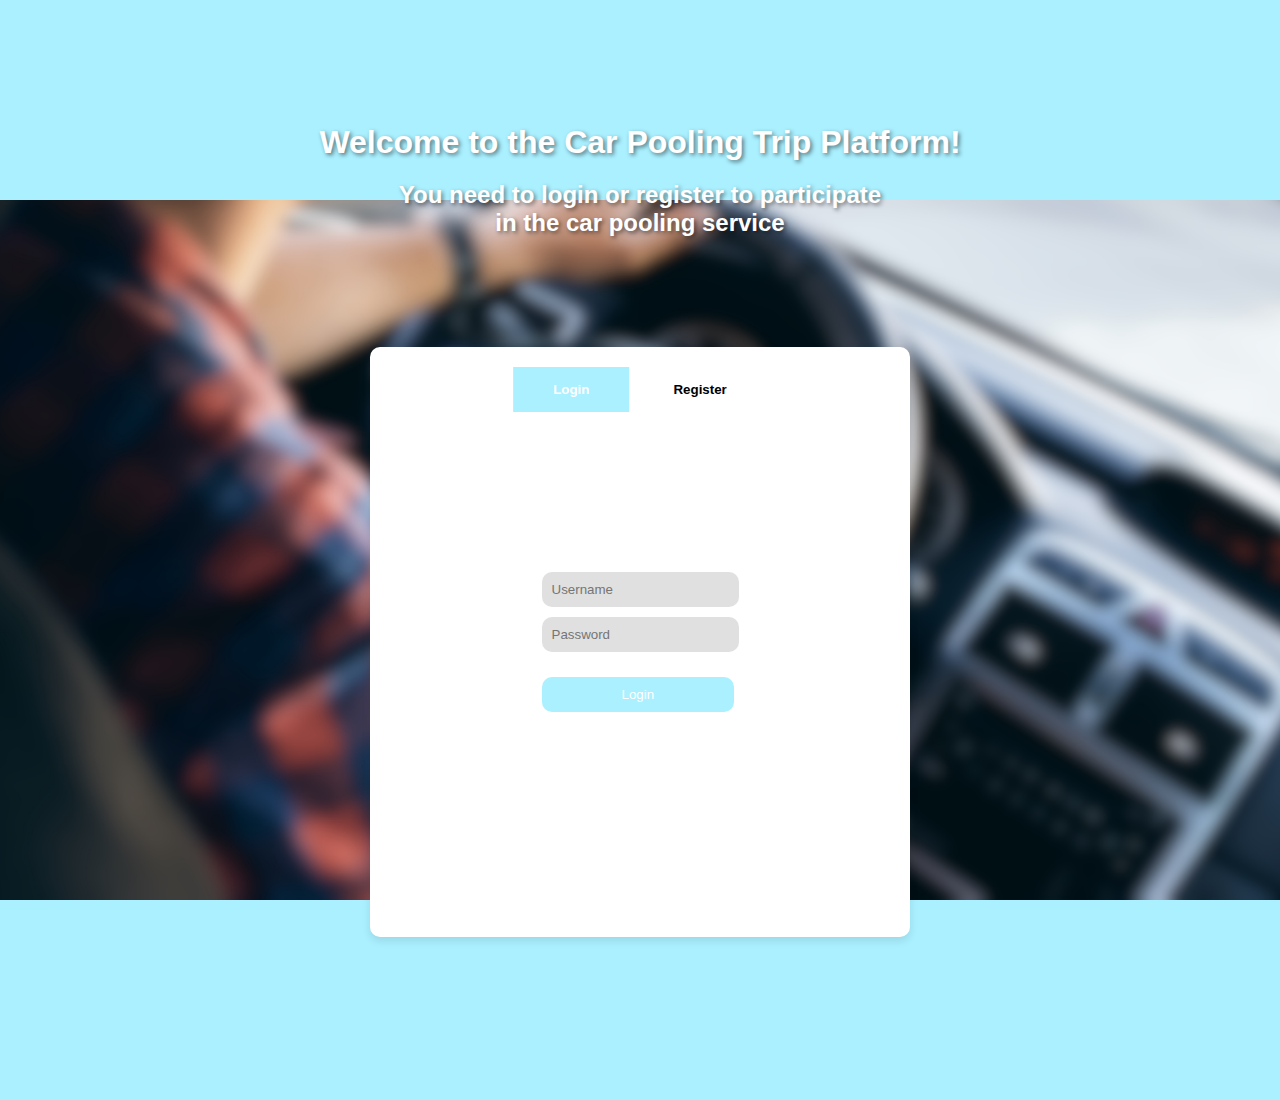
<file: frontend/index.html>
<!-- index.html - the frontend for user to login or register -->
<!DOCTYPE html>
<html lang="en">

<head>
  <meta charset="UTF-8" />
  <meta name="viewport" content="width=device-width, initial-scale=1.0" />
  <link href="https://cdn.jsdelivr.net/npm/bootstrap@5.3.2/dist/css/bootstrap.min.css" rel="stylesheet"
    integrity="sha384-T3c6CoIi6uLrA9TneNEoa7RxnatzjcDSCmG1MXxSR1GAsXEV/Dwwykc2MPK8M2HN" crossorigin="anonymous" />
  <link rel="stylesheet" href="style.css" />
  <title>Car Pooling Trip - Login</title>
  <style>
    #loginFormContainer {
      display: block;
    }

    #registerFormContainer {
      display: none;
    }
  </style>
  <script>
    // display the login form
    function showLoginForm() {
      //change button color
      document.getElementById('loginButton').style.backgroundColor = '#aaf0ff'
      document.getElementById('loginButton').style.color = '#ffffff'
      document.getElementById('registerButton').style.backgroundColor = '#ffffff'
      document.getElementById('registerButton').style.color = '#000000'
      //display container
      document.getElementById('loginFormContainer').style.display = 'block'
      document.getElementById('registerFormContainer').style.display = 'none'
      //reset the form field
      document.getElementById('loginUsername').value = ''
      document.getElementById('loginPassword').value = ''
      document.getElementById('loginForm').style.display = 'block'
    }
    // display the register form
    function showRegisterForm() {
      //change button color
      document.getElementById('loginButton').style.backgroundColor = '#ffffff'
      document.getElementById('loginButton').style.color = '#000000'
      document.getElementById('registerButton').style.backgroundColor = '#aaf0ff'
      document.getElementById('registerButton').style.color = '#ffffff'
      //display container
      document.getElementById('loginFormContainer').style.display = 'none'
      document.getElementById('registerFormContainer').style.display = 'block'
      //reset the form field
      document.getElementById('registerUsername').value = ''
      document.getElementById('registerPassword').value = ''
      document.getElementById('registerFirstname').value = ''
      document.getElementById('registerLastname').value = ''
      document.getElementById('registerMobilenumber').value = ''
      document.getElementById('registerEmail').value = ''
      document.getElementById('registerForm').style.display = 'block'
    }
    // function to handle user login
    // retrieves username and password from the login form and sends a GET request to the backend for authentication
    // successful login redirects the user depending on what their user group is (passenger, car owner)
    function loginUser() {
      const username = document.getElementById('loginUsername').value
      const enteredPassword = document.getElementById('loginPassword').value

      // Send a GET request to /api/v1/login/{username} endpoint for authentication
      fetch('http://localhost:5000/api/v1/login/' + username, {
        method: 'GET',
        headers: {
          'Content-Type': 'application/json',
        },
      })
        .then((response) => {
          if (response.ok) {
            return response.json() // Assuming your backend sends JSON data on successful authentication
          } else {
            throw new Error('Login failed')
          }
        })
        .then((data) => {
          // Check if the password from the response matches the entered password
          if (data) {
            // Check if the entered password matches the stored password
            if (data.Password === enteredPassword) {
              // Check user group and redirect accordingly
              if (data['User Group'] === 'Passenger') {
                window.location.href = 'passenger_home.html?username=' + encodeURIComponent(username)
              } else if (data['User Group'] === 'Car Owner') {
                window.location.href = 'carowner_home.html?username=' + encodeURIComponent(username)
              } else {
                alert('Invalid user group')
              }
            } else {
              alert('Invalid password, please enter your password again.')
            }
          }
        })
        .catch((error) => {
          // Display an error message or handle the error appropriately
          alert('User does not exist, please register to use our service.')
        })
    }
    // function to handle registration of user
    // retrieves values from the registration form, validates the input and sends a POST request to the backend for creation of user
    function registerUser() {
      // Get values from the registration form
      const username = document.getElementById('registerUsername').value
      const password = document.getElementById('registerPassword').value
      const firstname = document.getElementById('registerFirstname').value
      const lastname = document.getElementById('registerLastname').value
      const mobileNumber = document.getElementById('registerMobilenumber').value
      const email = document.getElementById('registerEmail').value
      if (username == '' || password == '' || firstname == '' || lastname == '' || mobileNumber == '' || email == '') {
        alert('Please enter all the field!')
      }
      // Send a POST request to /api/v1/register/{username} endpoint for creation of account
      fetch('http://localhost:5000/api/v1/register/' + username, {
        method: 'POST',
        headers: {
          'Content-Type': 'application/json',
        },
        body: JSON.stringify({
          Username: username,
          Password: password,
          'First Name': firstname,
          'Last Name': lastname,
          'Mobile Number': parseInt(mobileNumber),
          'Email Address': email,
        }),
      })
        .then((response) => {
          if (response.ok) {
            // Successful registration
            alert('Register successful, you can log in now')
          } else if (response.status === 409) {
            // Username conflict
            alert('Username already in use, please try another username')
          } else {
            // Handle other errors
            throw new Error('Registration failed')
          }
        })
        .catch((error) => {
          // Handle other errors
          alert('An error occurred during registration of user.')
        })
    }
  </script>
</head>

<body id="indexBody">
  <h1>Welcome to the Car Pooling Trip Platform!</h1>
  <h2>
    You need to login or register to participate
    <br />
    in the car pooling service
  </h2>
  <div id="formDiv">
    <div class="btn-group" role="group" id="indexButtonList">
      <button type="button" class="btn btn-secondary" id="loginButton" onclick="showLoginForm()">Login</button>
      <button type="button" class="btn btn-secondary" id="registerButton" onclick="showRegisterForm()">Register</button>
    </div>
    <div id="loginFormContainer">
      <form id="loginForm" class="active">
        <input type="text" id="loginUsername" placeholder="Username" required />
        <br />
        <input type="password" id="loginPassword" placeholder="Password " required />
        <br />
        <button type="button" onclick="loginUser()">Login</button>
      </form>
    </div>
    <div id="registerFormContainer">
      <form id="registerForm">
        <input type="text" id="registerUsername" required placeholder="Username" />
        <br />
        <input type="password" id="registerPassword" required placeholder="Password" />
        <br />
        <input type="text" id="registerFirstname" required placeholder="First Name" />
        <br />
        <input type="text" id="registerLastname" required placeholder="Last Name" />
        <br />
        <input type="number" id="registerMobilenumber" required placeholder="Mobile Number" />
        <br />
        <input type="text" id="registerEmail" required placeholder="Email Address" />
        <br />
        <button type="button" onclick="registerUser()">Register</button>
      </form>
    </div>
  </div>
</body>

</html>
</file>
<file: frontend/style.css>
@import url('https://fonts.googleapis.com/css2?family=Jost:wght@100&display=swap');

body {
  background-color: #aaf0ff;
}

#indexBody {
  display: flex;
  flex-direction: column;
  align-items: center;
  justify-content: center;
  height: 100vh;
  margin-top: 120px;
}

#messageContainer {
  position: absolute;
  top: 380px;
  right: 75px;
}

h1,
h2 {
  text-align: center;
  margin: 10px 0;
  color: white;
  font-family: Arial, Helvetica, sans-serif;
  text-shadow: 2px 2px 4px rgba(0, 0, 0, 0.5);
}

#registerButton {
  background-color: white;
  color: black;
  border: none;
  outline: none;
  padding: 15px 40px;
  font-weight: bold;
}

#loginButton {
  background-color: #aaf0ff;
  color: white;
  border: none;
  outline: none;
  padding: 15px 40px;
  font-weight: bold;
}

#indexButtonList {
  position: absolute;
  top: 20px;
  left: 50%;
  transform: translateX(-50%);
}

button {
  padding: 10px 20px;
  background-color: #aaf0ff;
  color: white;
  cursor: pointer;
}

#formDiv {
  background-color: white;
  border-radius: 10px;
  padding: 20px;
  margin: 100px auto;
  box-shadow: 0 4px 8px rgba(0, 0, 0, 0.1);
  display: flex;
  flex-direction: column;
  align-items: center;
  justify-content: center;
  width: 500px;
  min-height: 550px;
  position: relative;
}

#loginFormContainer {
  display: flex;
  flex-direction: column;
  align-items: center;
}

#loginFormContainer input[type='text'],
#loginFormContainer input[type='password'] {
  border: none;
  border-radius: 10px;
  padding: 10px;
  margin-bottom: 10px;
  background-color: #e0e0e0;
}

#loginFormContainer button {
  border: none;
  border-radius: 10px;
  margin-top: 15px;
  padding: 10px 80px;
  background-color: #aaf0ff;
  color: white;
  cursor: pointer;
}

#registerFormContainer input[type='text'],
#registerFormContainer input[type='password'],
#registerFormContainer input[type='number'] {
  border: none;
  border-radius: 10px;
  padding: 10px;
  margin-bottom: 10px;
  background-color: #e0e0e0;
}

#registerFormContainer button {
  border: none;
  border-radius: 10px;
  margin-top: 15px;
  padding: 10px 70px;
  background-color: #aaf0ff;
  color: white;
  cursor: pointer;
}

#indexBody::after {
  content: '';
  background-image: url('images/index-background.jpg');
  background-size: cover;
  background-position: center;
  background-repeat: no-repeat;
  background-attachment: fixed;
  position: absolute;
  top: 200px;
  left: 0;
  width: 100%;
  height: 100vh;
  z-index: -1;
}

#userButtonList {
  display: flex;
  justify-content: center;
  margin-top: 20px;
}

#userButtonList button {
  margin: 0 10px;
  border-radius: 10px;
  color: black;
  background-color: white;
  border: none;
  font-weight: bold;
}

h1 {
  margin-top: 20px;
}

h2 {
  margin-top: 10px;
}

#viewProfileContainer,
#viewTripContainer {
  margin-top: 20px;
  display: flex;
  flex-wrap: wrap;
}

#viewTripContainer,
#toggleChronologicalButton {
  margin-bottom: 20px;
}

.dropdown {
  display: inline-block;
  position: relative;
}

.dropbtn {
  background-color: #aaf0ff;
  color: white;
  padding: 15px 20px;
  font-size: 16px;
  border: none;
  cursor: pointer;
}

.dropdown-content {
  display: none;
  position: absolute;
  background-color: #f9f9f9;
  width: 130px;
  box-shadow: 0 8px 16px rgba(0, 0, 0, 0.2);
  z-index: 1;
  right: 50%;
  top: 40px;
  transform: translateX(50%);
}

.dropdown-content a {
  color: black;
  padding: 12px 16px;
  display: block;
  text-decoration: none;
}

.dropdown-content a:hover {
  background-color: #aaf0ff;
  color: white;
}

.dropdown:hover .dropdown-content {
  display: block;
}

#viewProfileContainer {
  background-color: white;
  border-radius: 10px;
  padding: 20px;
  margin: 60px auto;
  box-shadow: 0 4px 8px rgba(0, 0, 0, 0.1);
  display: flex;
  flex-direction: column;
  align-items: center;
  justify-content: center;
  width: 800px;
  min-height: 400px;
  position: relative;
}

#changeCarOwnerContainer {
  display: flex;
  flex-direction: column;
  align-items: center;
  justify-content: center;
  width: 100%;
  max-width: 500px;
  margin: 0 auto;
  padding: 20px;
}

#changeCarOwnerForm {
  display: flex;
  flex-direction: column;
  align-items: center;
  width: 100%;
}

#changeCarOwnerForm h3 {
  text-align: center;
  margin-bottom: 50px;
}

#changeCarOwnerContainer input[type='text'],
#changeCarOwnerContainer input[type='number'] {
  border: none;
  border-radius: 10px;
  padding: 10px;
  margin-bottom: 10px;
  background-color: #e0e0e0;
}

#carownerLicenseNo,
#carownerCarPlateNo {
  width: 100%;
  padding: 10px;
  margin-bottom: 10px;
  box-sizing: border-box;
}

#changeCarOwnerForm button {
  width: 100%;
  padding: 10px;
  background-color: #aaf0ff;
  color: white;
  border: none;
  border-radius: 5px;
  cursor: pointer;
}

#updateUserForm {
  width: 300px;
  margin: auto;
  box-sizing: border-box;
}

#updateUserForm h3 {
  text-align: center;
}

#updateUserForm label,
#updateUserForm input,
#updateUserForm button {
  display: block;
  box-sizing: border-box;
  margin-bottom: 10px;
}

#updateUserContainer input[type='text'],
#updateUserContainer input[type='number'] {
  border: none;
  border-radius: 10px;
  background-color: #e0e0e0;
  width: 100%;
  padding: 10px;
  box-sizing: border-box;
}

#updateUserForm button {
  margin-top: 15px;
  width: 100%;
  padding: 10px;
  background-color: #aaf0ff;
  color: white;
  border: none;
  border-radius: 5px;
  cursor: pointer;
}

#confirmDeleteContainer {
  display: flex;
  flex-direction: column;
  align-items: center;
  justify-content: center;
  width: 100%;
  max-width: 500px;
  margin: 0 auto;
  padding: 20px;
}

#confirmDeleteContainer button {
  width: 100%;
  padding: 10px;
  background-color: #aaf0ff;
  color: white;
  border: none;
  border-radius: 5px;
  cursor: pointer;
}

#confirmDeleteContainer h3 {
  text-align: center;
  margin-bottom: 100px;
}

#tripList {
  display: flex;
  flex-wrap: wrap;
  padding: 0;
}

.trip-item {
  display: inline-block;
  width: calc(33.33% - 2 * 10px);
  height: 280px;
  margin: 10px;
  box-sizing: border-box;
  padding: 10px;
  border-radius: 15px;
  background-color: white;
  overflow: hidden;
}

.card {
  margin: 0 auto;
  max-width: 1200px;
  border: none;
}

.card-body {
  margin: 0;
  height: 100%;
  padding: 10px;
  background-color: #aaf0ff;
}

#toggleChronologicalButton {
  width: 100%;
  padding: 10px;
  background-color: white;
  color: black;
  border: none;
  border-radius: 5px;
  cursor: pointer;
  font-weight: bold;
  margin: 15px 0;
}

.trip-item button {
  border-radius: 15px;
  font-weight: bold;
  border: none;
}

#publishTripContainer {
  background-color: white;
  border-radius: 10px;
  padding: 20px;
  margin: 60px auto;
  box-shadow: 0 4px 8px rgba(0, 0, 0, 0.1);
  display: flex;
  flex: 1;
  flex-direction: column;
  align-items: center;
  justify-content: center;
  width: 800px;
  min-height: 400px;
  position: relative;
}

#publishTripForm {
  width: 300px;
  margin: auto;
}

#publishTripForm label,
#publishTripForm input,
#publishTripForm button {
  margin-bottom: 10px;
}

#publishTripForm h3 {
  text-align: center;
  margin-bottom: 50px;
}

#publishTripContainer input {
  border: none;
  border-radius: 10px;
  padding: 10px 10px;
  width: 100%;
  margin-bottom: 10px;
  background-color: #e0e0e0;
}

#publishTripContainer button {
  margin-top: 15px;
  width: 100%;
  padding: 10px;
  background-color: #aaf0ff;
  color: white;
  border: none;
  border-radius: 5px;
  cursor: pointer;
}
</file>
